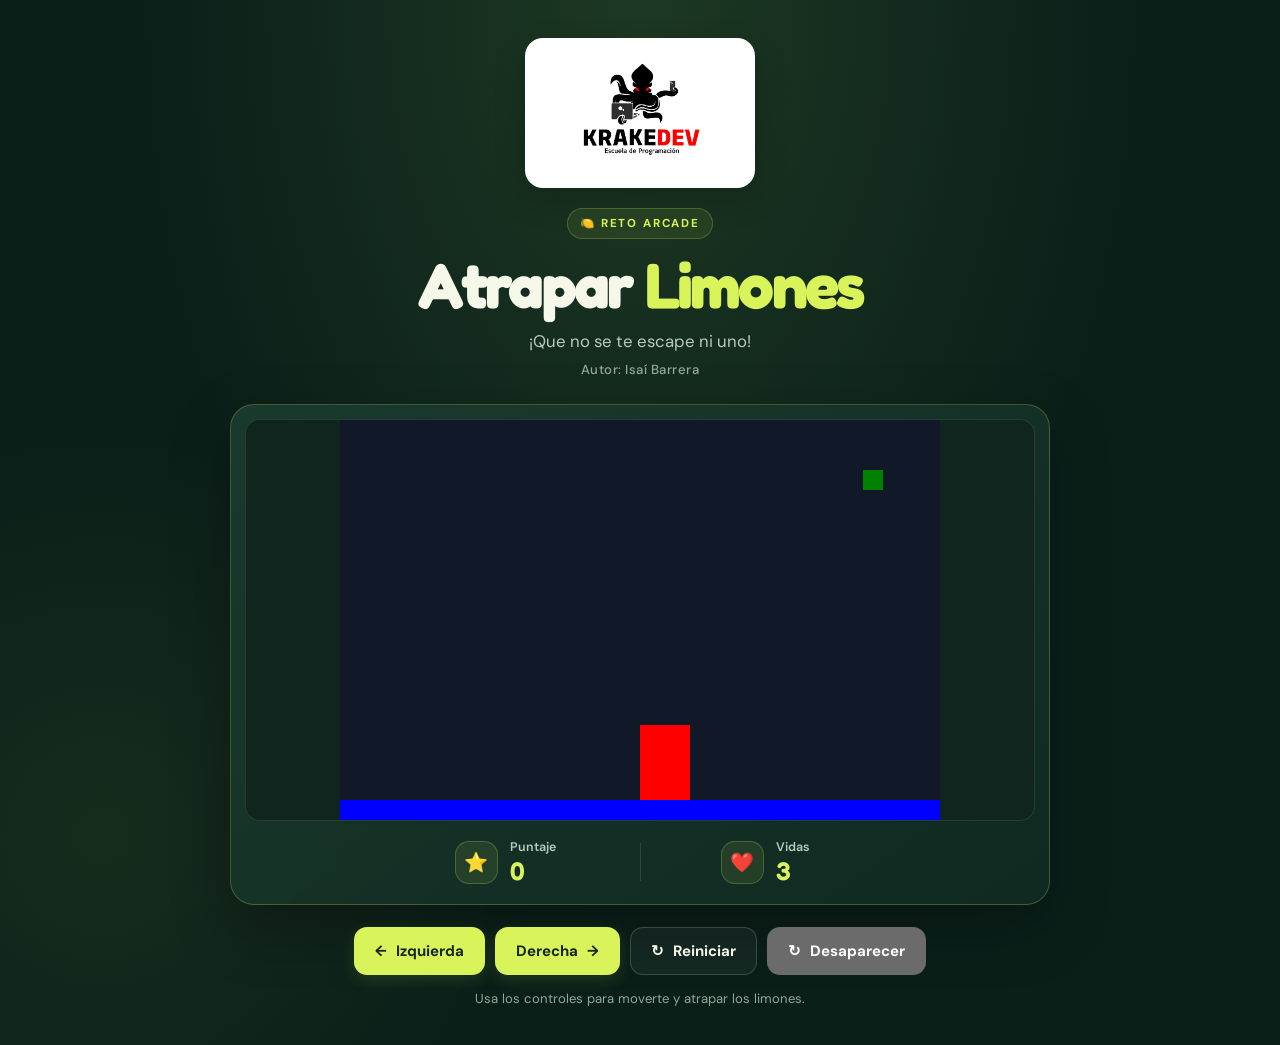
<file: juego_limones/index.html>
<!DOCTYPE html>
<html lang="es">
<head>
  <meta charset="UTF-8">
  <meta name="viewport" content="width=device-width, initial-scale=1.0">
  <meta name="theme-color" content="#102a22">
  <title>Caza Limones</title>
  <link rel="stylesheet" href="limones.css">
  <script src="utils.js"></script>
</head>
<body onload="iniciar();">
  <main class="contenedor">
    <header class="encabezado">
      <div class="marca">
       <img
       class="logo-krakedev"
       src="LogoKrakeDev.png"
       alt="KRAKEDEV - Escuela de Programación"
       >
    </div>
      <div class="etiqueta">🍋 RETO ARCADE</div>
      <h1>Atrapar <span>Limones</span></h1>
      <p class="subtitulo">¡Que no se te escape ni uno!</p>
      <h2>Autor: Isaí Barrera</h2>
    </header>

    <section class="zona-juego" aria-label="Zona de juego">
      <div class="marco-canvas">
        <canvas id="areaJuego" width="600" height="400">
          Tu navegador no admite el elemento canvas.
        </canvas>
      </div>
      <div class="panel" aria-label="Marcador del juego">
        <div class="dato">
          <span class="dato-icono" aria-hidden="true">⭐</span>
          <div>
            <p class="dato-titulo">Puntaje</p>
            <p class="dato-valor"><span id="txtPuntaje">0</span></p>
          </div>
        </div>
        <div class="separador" aria-hidden="true"></div>
        <div class="dato">
          <span class="dato-icono" aria-hidden="true">❤️</span>
          <div>
            <p class="dato-titulo">Vidas</p>
            <p class="dato-valor"><span id="txtVidas">3</span></p>
          </div>
        </div>
      </div>
    </section>

    <nav class="botones" aria-label="Controles del juego">
      <button class="boton boton-mover" type="button" onclick="moverIzquierda();">
        <span aria-hidden="true">←</span> Izquierda
      </button>
      <button class="boton boton-mover" type="button" onclick="moverDerecha();">
        Derecha <span aria-hidden="true">→</span>
      </button>
      <button class="boton boton-reiniciar" type="button" onclick="reiniciar()">
        <span aria-hidden="true">↻</span> Reiniciar
      </button>
      <button class="boton boton-desaparecer" type="button" onclick="desaparecerPersonaje()">
        <span aria-hidden="true">↻</span> Desaparecer
      </button>

    </nav>
    <p class="ayuda">Usa los controles para moverte y atrapar los limones.</p>
  </main>
  <script src="limones.js"></script>
</body>
</html>
</file>
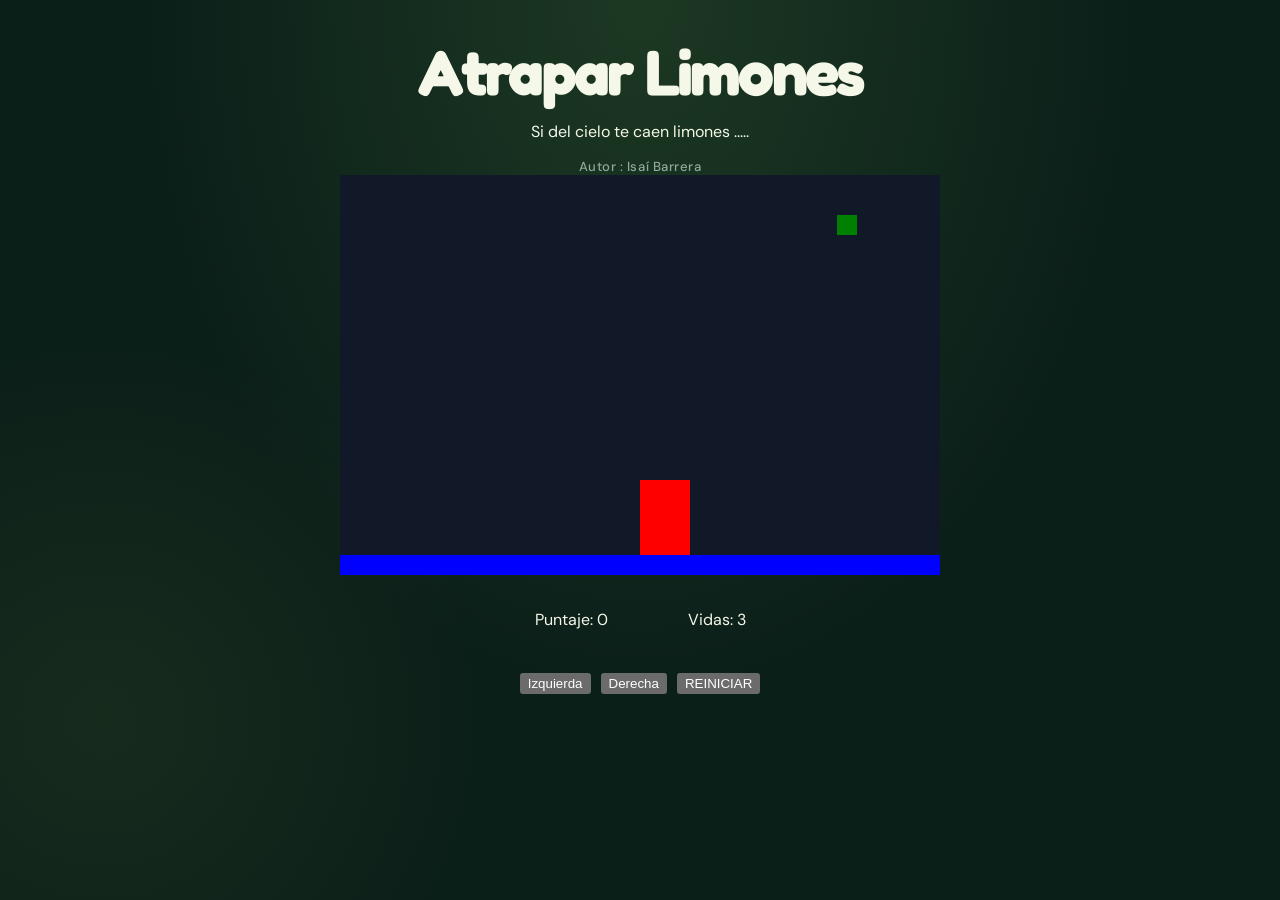
<file: juego_limones/limones.html>
<!DOCTYPE html>
<html>
<head>
  <title>Caza Limones</title>
  <link rel="stylesheet" href="limones.css"/> 
  <script src="utils.js"></script>
 
</head>
<body onload="iniciar();">
  <div class="contenedor">
    <h1>Atrapar Limones</h1>
    <p>Si del cielo te caen limones ..... </p>
    <h2> Autor : Isaí Barrera</h2>
    <canvas id="areaJuego" width="600" height="400"> </canvas>
    <div class="panel">
      <p>Puntaje: <span id="txtPuntaje">0</span></p>
      <p>Vidas: <span id="txtVidas">3</span></p>

    </div>
    <div class="botones">
      <button onclick="moverIzquierda();"> Izquierda </button>
      <button onclick="moverDerecha();">Derecha</button>
      <button onclick="reiniciar()">REINICIAR</button>
      
    </div>
  </div>
  <script src="limones.js"></script>
  

</body>
</html>
</file>
<file: juego_limones/limones.css>
@import url('https://fonts.googleapis.com/css2?family=DM+Sans:wght@400;500;600;700&family=Fredoka:wght@500;600;700&display=swap');

:root {
  color-scheme: dark;
  --fondo: #0b1f19;
  --superficie: #132d24;
  --superficie-clara: #1b3b2e;
  --texto: #f5f7e9;
  --texto-suave: #b8cbbd;
  --limon: #d9f45b;
  --limon-hover: #e8ff80;
  --borde: rgba(217, 244, 91, 0.22);
  --sombra: 0 22px 60px rgba(0, 0, 0, 0.28);
}

* {
  box-sizing: border-box;
}

body {
  min-height: 100vh;
  margin: 0;
  padding: 38px 20px;
  font-family: 'DM Sans', Arial, sans-serif;
  color: var(--texto);
  text-align: center;
  background:
    radial-gradient(ellipse at 50% 0%, rgba(91, 145, 70, 0.22), transparent 55%),
    radial-gradient(circle at 8% 80%, rgba(217, 244, 91, 0.06), transparent 28%),
    var(--fondo);
}

.contenedor {
  width: min(100%, 820px);
  margin: 0 auto;
}

.encabezado {
  margin-bottom: 26px;
}

.etiqueta {
  display: inline-flex;
  align-items: center;
  gap: 7px;
  margin-bottom: 12px;
  padding: 7px 12px;
  border: 1px solid var(--borde);
  border-radius: 999px;
  background: rgba(217, 244, 91, 0.08);
  color: var(--limon);
  font-size: 0.72rem;
  font-weight: 700;
  letter-spacing: 0.16em;
}

h1 {
  margin: 0;
  font-family: 'Fredoka', 'Trebuchet MS', sans-serif;
  font-size: clamp(2.4rem, 7vw, 4rem);
  font-weight: 700;
  letter-spacing: -0.045em;
  line-height: 1.05;
}

h1 span {
  color: var(--limon);
}

.subtitulo {
  margin: 12px 0 9px;
  color: var(--texto-suave);
  font-size: 1.05rem;
}

h2 {
  margin: 0;
  color: #8fa99a;
  font-size: 0.82rem;
  font-weight: 500;
  letter-spacing: 0.04em;
}

.zona-juego {
  overflow: hidden;
  padding: 14px;
  border: 1px solid var(--borde);
  border-radius: 24px;
  background: linear-gradient(145deg, rgba(27, 59, 46, 0.94), rgba(16, 42, 33, 0.96));
  box-shadow: var(--sombra);
}

.marco-canvas {
  overflow: hidden;
  border: 1px solid rgba(255, 255, 255, 0.1);
  border-radius: 15px;
  background: #10251d;
  line-height: 0;
}

canvas {
  display: block;
  width: 100%;
  height: auto;
  max-width: 600px;
  margin: 0 auto;
  background-color: #111827;
}

.panel {
  display: flex;
  align-items: center;
  justify-content: center;
  gap: clamp(24px, 8vw, 80px);
  margin: 0;
  padding: 18px 12px 5px;
}

.dato {
  display: flex;
  align-items: center;
  gap: 12px;
  min-width: 105px;
  text-align: left;
}

.dato-icono {
  display: grid;
  width: 43px;
  height: 43px;
  place-items: center;
  border: 1px solid var(--borde);
  border-radius: 14px;
  background: rgba(217, 244, 91, 0.09);
  font-size: 1.2rem;
}

.dato-titulo {
  margin: 0 0 2px;
  color: var(--texto-suave);
  font-size: 0.78rem;
  font-weight: 600;
}

.dato-valor {
  margin: 0;
  color: var(--limon);
  font-family: 'Fredoka', 'Trebuchet MS', sans-serif;
  font-size: 1.6rem;
  font-weight: 600;
  line-height: 1.1;
}

.separador {
  width: 1px;
  height: 38px;
  background: rgba(255, 255, 255, 0.12);
}

.botones {
  display: flex;
  flex-wrap: wrap;
  justify-content: center;
  gap: 10px;
  margin-top: 22px;
}

.boton {
  display: inline-flex;
  align-items: center;
  justify-content: center;
  gap: 9px;
  min-height: 48px;
  padding: 0 20px;
  border: 1px solid transparent;
  border-radius: 13px;
  font: inherit;
  font-size: 0.94rem;
  font-weight: 700;
  cursor: pointer;
  transition: transform 160ms ease, background-color 160ms ease, border-color 160ms ease, box-shadow 160ms ease;
}

.boton:hover {
  transform: translateY(-2px);
}

.boton:active {
  transform: translateY(0);
}

.boton:focus-visible {
  outline: 3px solid #fff;
  outline-offset: 3px;
}

.boton-mover {
  color: #172617;
  background: var(--limon);
  box-shadow: 0 5px 16px rgba(217, 244, 91, 0.12);
}

.boton-mover:hover {
  background: var(--limon-hover);
  box-shadow: 0 8px 22px rgba(217, 244, 91, 0.2);
}

.boton-reiniciar {
  border-color: rgba(255, 255, 255, 0.17);
  color: var(--texto);
  background: rgba(255, 255, 255, 0.045);
}

.boton-reiniciar:hover {
  border-color: var(--borde);
  background: rgba(217, 244, 91, 0.08);
}

.ayuda {
  margin: 15px 0 0;
  color: #8fa99a;
  font-size: 0.82rem;
}

@media (max-width: 520px) {
  body {
    padding: 26px 12px;
  }

  .encabezado {
    margin-bottom: 20px;
  }

  .zona-juego {
    padding: 9px;
    border-radius: 18px;
  }

  .panel {
    gap: 20px;
    padding-top: 14px;
  }

  .dato {
    min-width: 0;
    gap: 8px;
  }

  .dato-icono {
    width: 37px;
    height: 37px;
    border-radius: 11px;
    font-size: 1rem;
  }

  .dato-valor {
    font-size: 1.4rem;
  }

  .botones {
    gap: 8px;
    margin-top: 16px;
  }

  .boton {
    min-height: 44px;
    padding: 0 13px;
    font-size: 0.85rem;
  }
}

@media (prefers-reduced-motion: reduce) {
  .boton {
    transition: none;
  }
}

/* Logo KRAKEDEV */
.marca {
  display: flex;
  justify-content: center;
  margin: 0 auto 20px;
}

.logo-krakedev {
  display: block;
  width: clamp(150px, 32vw, 230px);
  height: auto;
  max-height: 150px;
  object-fit: contain;
  padding: 10px 16px;
  background-color: #ffffff;
  border: 1px solid rgba(255, 255, 255, 0.12);
  border-radius: 18px;
  box-shadow: 0 12px 32px rgba(0, 0, 0, 0.18);
}

/* Adaptación para celulares */
@media (max-width: 520px) {
  .marca {
    margin-bottom: 16px;
  }

  .logo-krakedev {
    width: 170px;
    max-height: 112px;
    padding: 8px 12px;
    border-radius: 14px;
  }
}
</file>
